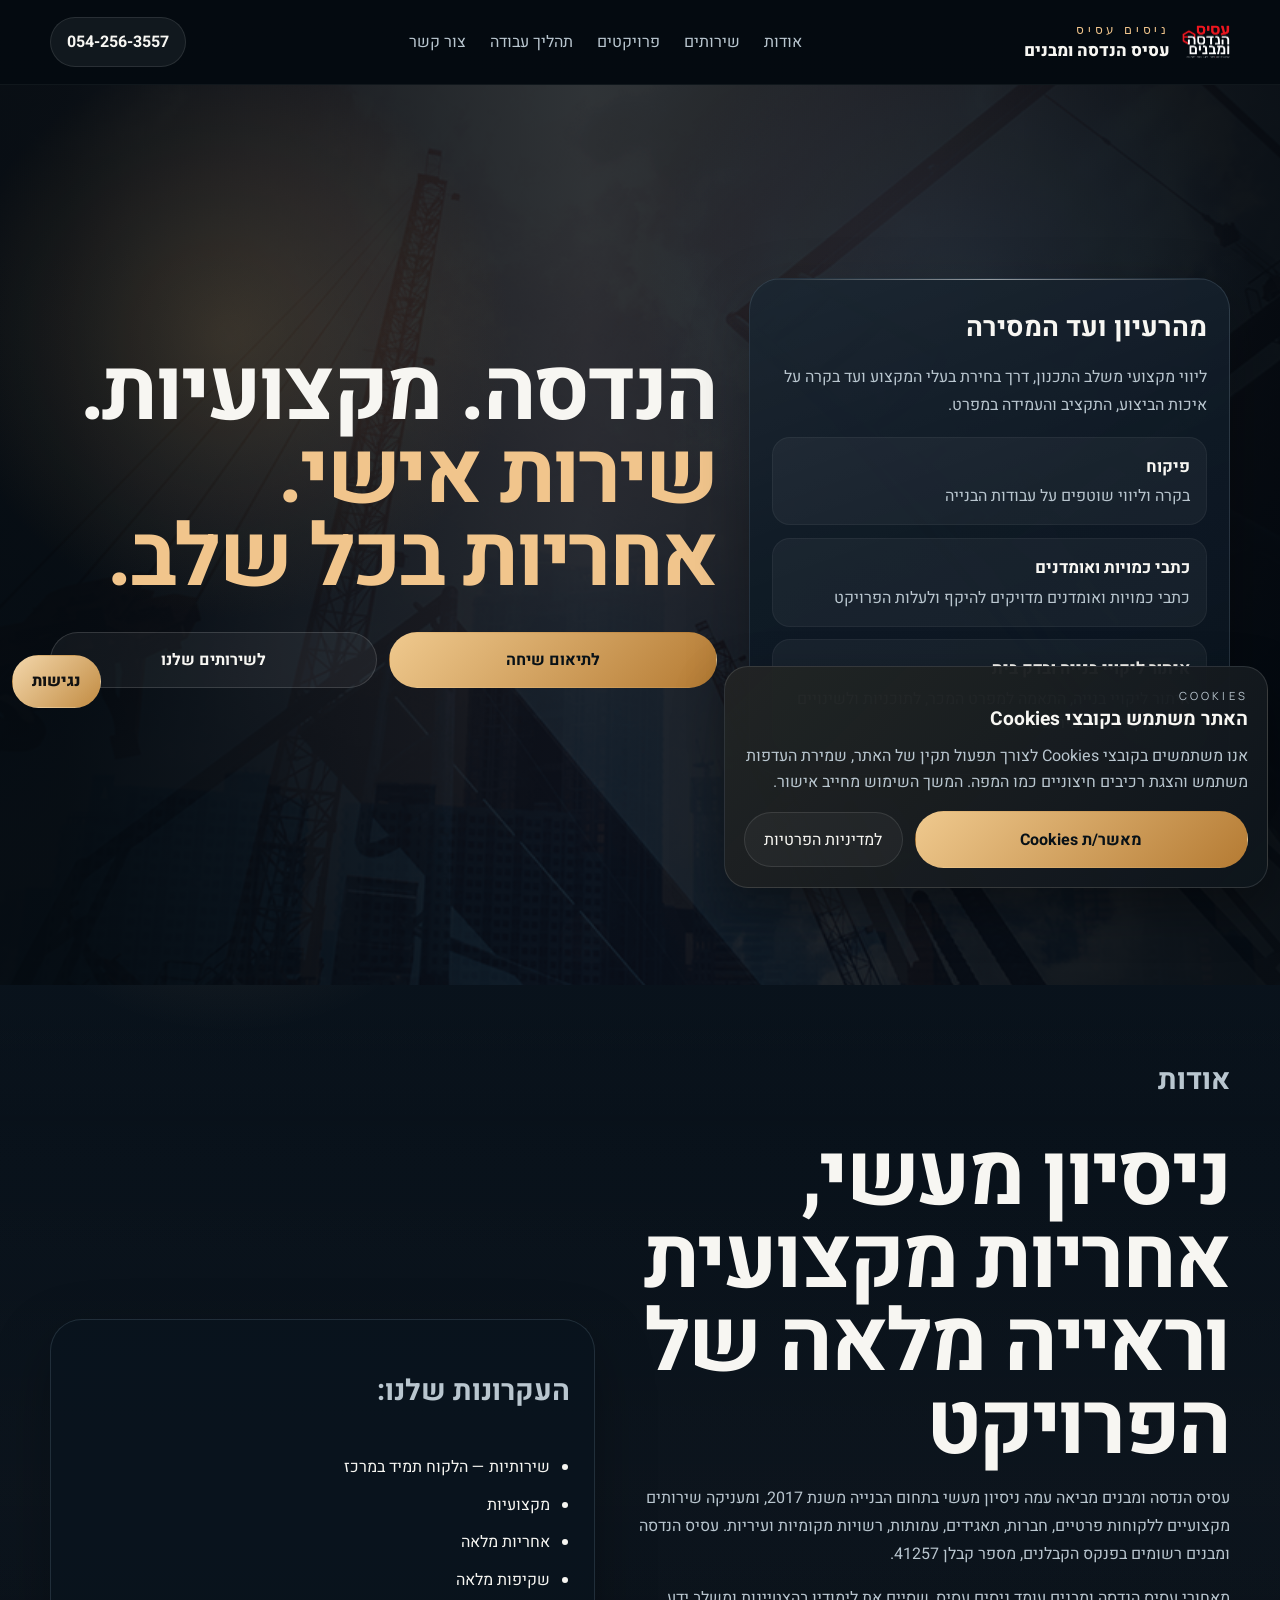
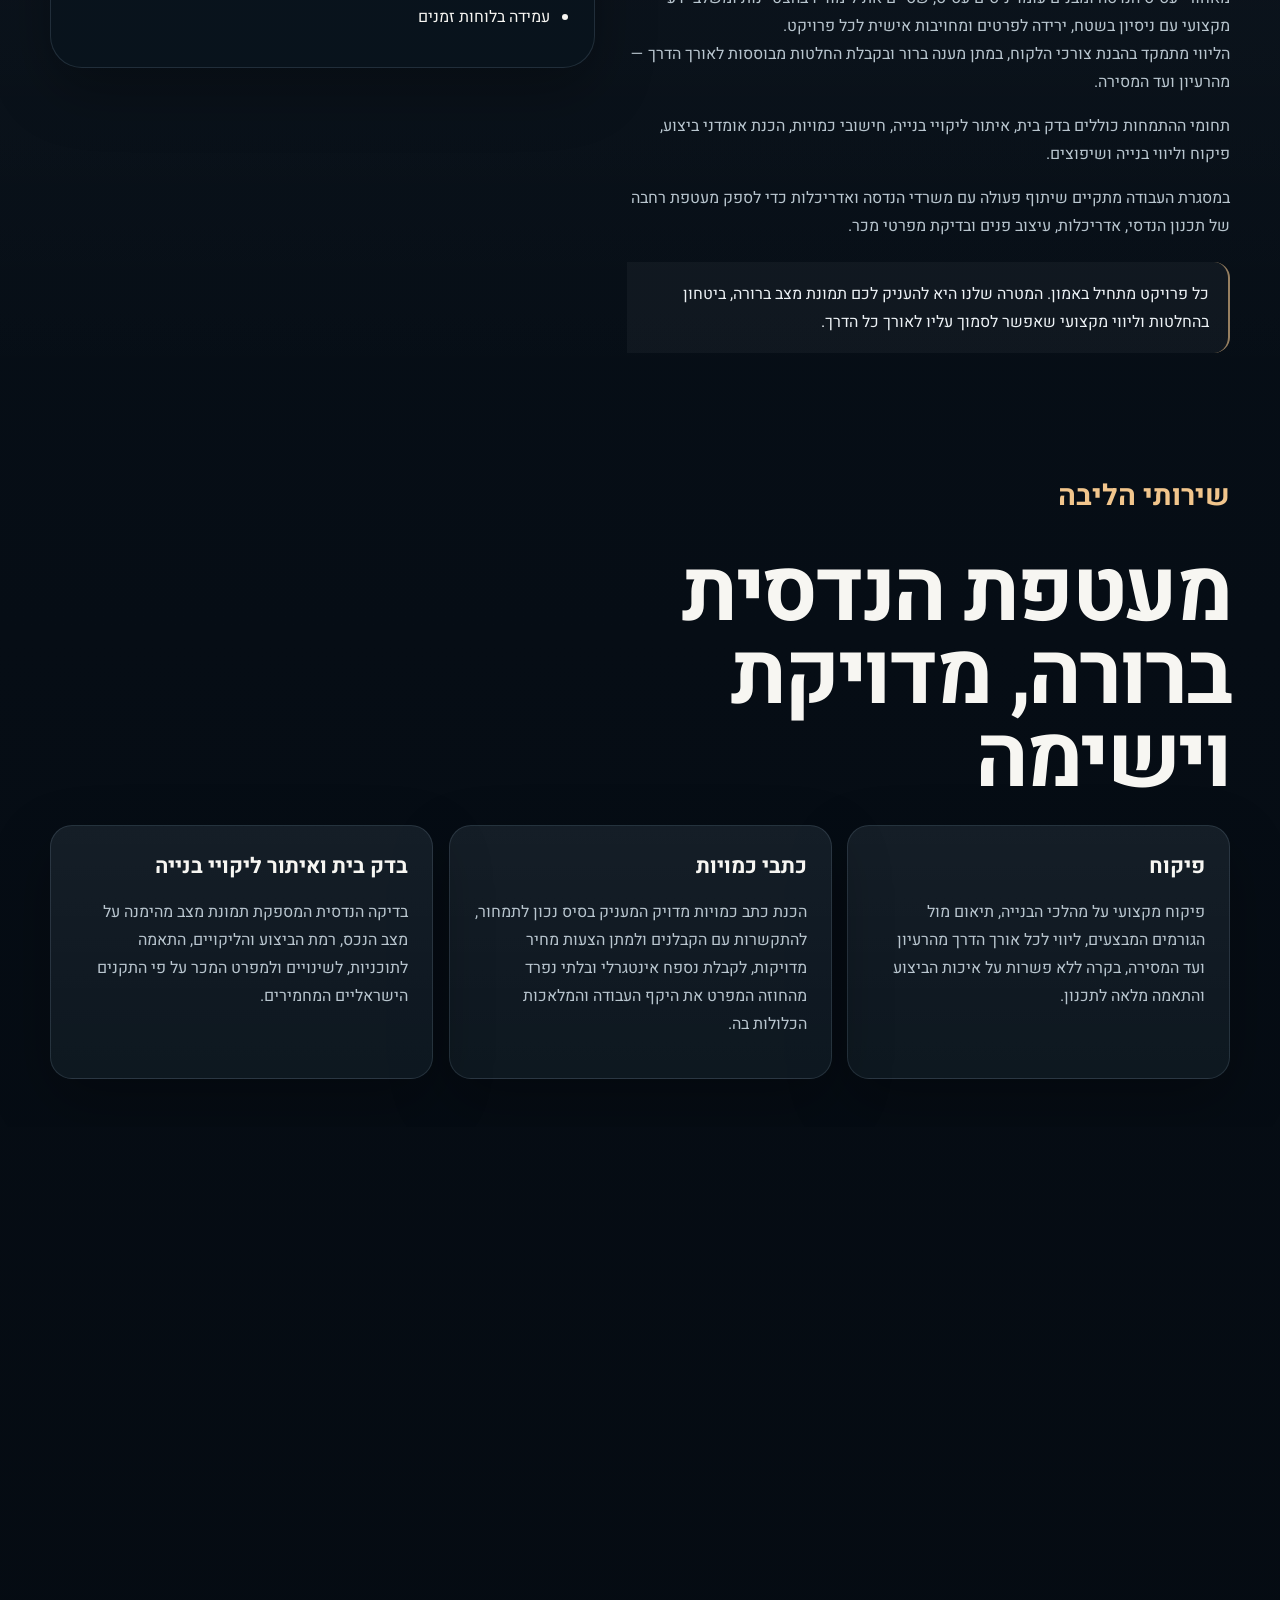
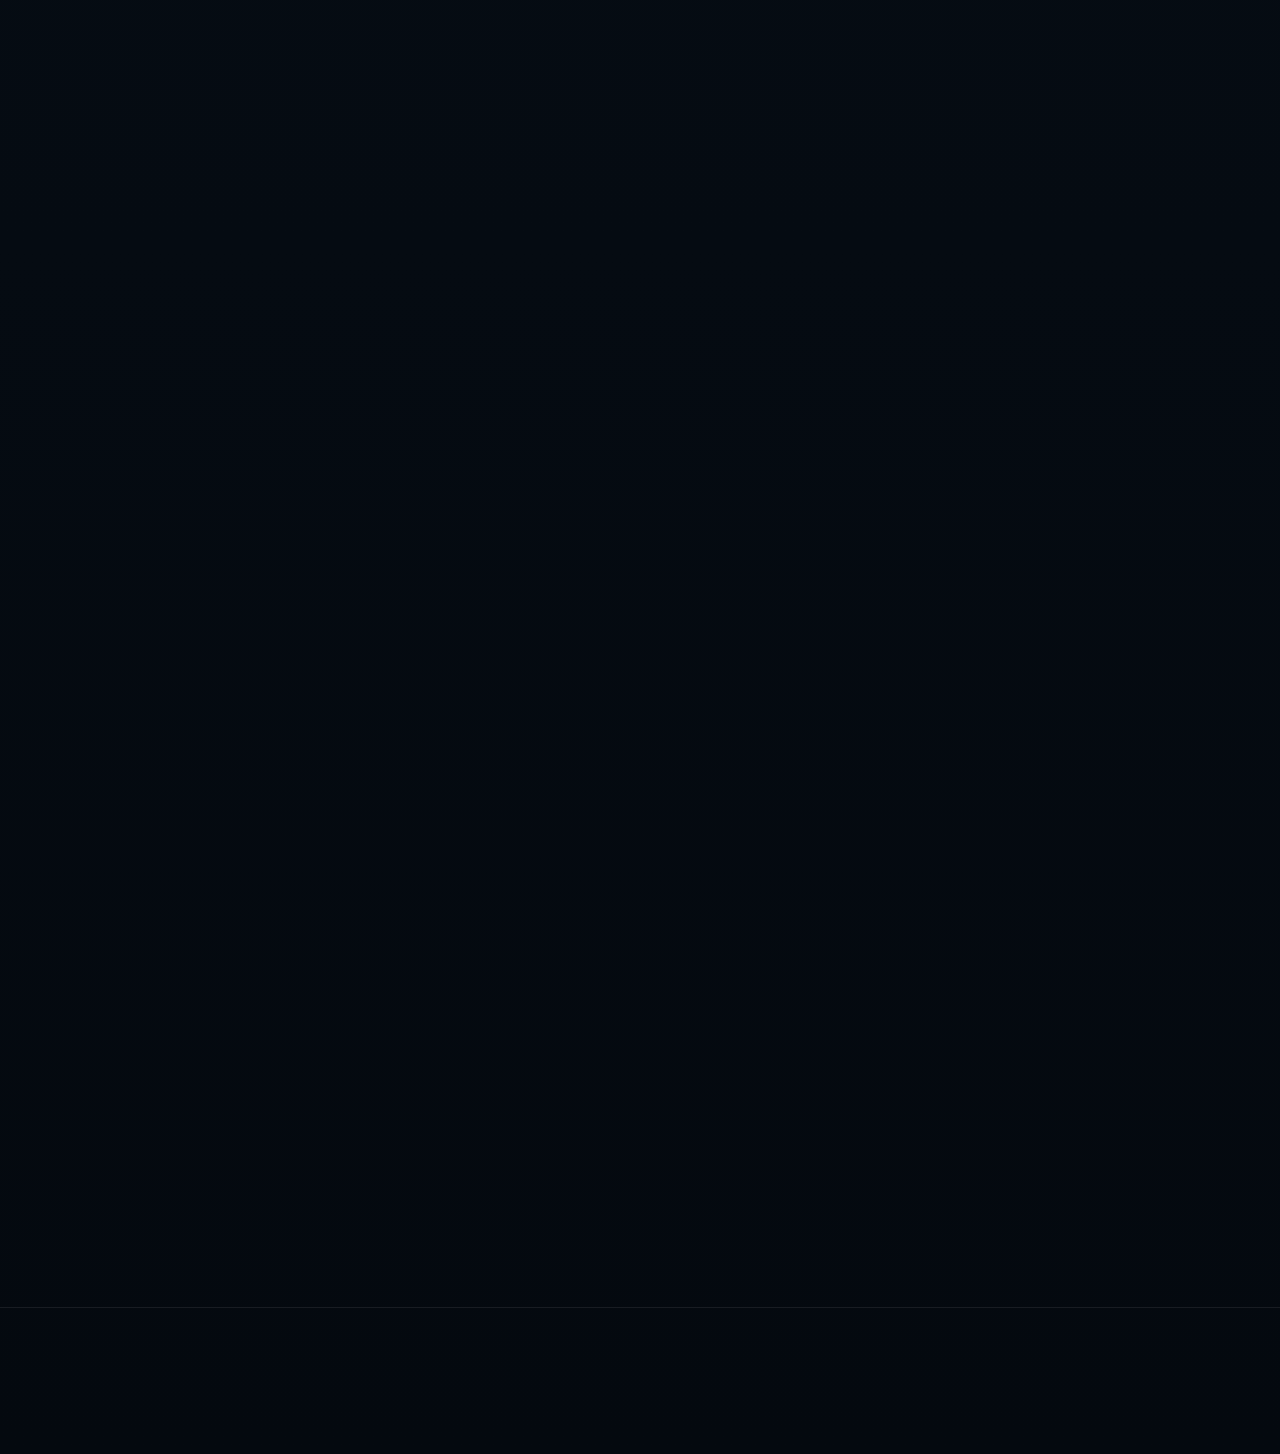
<file: index.html>
<!doctype html>
<html lang="he" dir="rtl">
  <head>
    <meta charset="UTF-8" />
    <meta name="viewport" content="width=device-width, initial-scale=1.0" />
    <title>עסיס הנדסה ומבנים | פיקוח, כתבי כמויות ובדק בית</title>
    <meta
      name="description"
      content="עסיס הנדסה ומבנים מעניקה שירותי פיקוח בנייה, כתבי כמויות, אומדני ביצוע ובדק בית ללקוחות פרטיים, חברות ורשויות."
    />
    <link rel="preconnect" href="https://fonts.googleapis.com" />
    <link rel="preconnect" href="https://fonts.gstatic.com" crossorigin />
    <link
      href="https://fonts.googleapis.com/css2?family=Heebo:wght@300;400;500;700;800&family=Manrope:wght@500;700;800&display=swap"
      rel="stylesheet"
    />
    <link href="https://api.mapbox.com/mapbox-gl-js/v3.12.0/mapbox-gl.css" rel="stylesheet" />
    <link rel="stylesheet" href="styles.css" />
    <script>
      if ("scrollRestoration" in history) {
        history.scrollRestoration = "manual";
      }
      if (window.location.hash) {
        history.replaceState(null, "", window.location.pathname + window.location.search);
      }
      window.scrollTo({ top: 0, left: 0, behavior: "instant" });
    </script>
  </head>
  <body>
    <a class="skip-link" href="#main-content">דלגו לתוכן המרכזי</a>

    <div class="intro-screen" id="intro-screen" aria-hidden="true">
      <div class="intro-screen__content">
        <img class="intro-screen__logo" src="assets/logo.png" alt="לוגו עסיס הנדסה ומבנים" />
        <p class="intro-screen__eyebrow">ניסים עסיס</p>
        <h1 class="intro-screen__title">עסיס הנדסה ומבנים</h1>
        <p class="intro-screen__subtitle">
          פיקוח, דיוק ושקט הנדסי לפרויקטים פרטיים ועסקיים
        </p>
      </div>
    </div>

    <button
      class="accessibility-toggle"
      id="accessibility-toggle"
      type="button"
      aria-haspopup="dialog"
      aria-controls="accessibility-panel"
      aria-expanded="false"
    >
      נגישות
    </button>

    <aside
      class="cookie-banner"
      id="cookie-banner"
      role="dialog"
      aria-modal="false"
      aria-labelledby="cookie-banner-title"
      hidden
    >
      <div class="cookie-banner__content">
        <p class="cookie-banner__eyebrow">Cookies</p>
        <h2 id="cookie-banner-title">האתר משתמש בקובצי Cookies</h2>
        <p>
          אנו משתמשים בקובצי Cookies לצורך תפעול תקין של האתר, שמירת העדפות
          משתמש והצגת רכיבים חיצוניים כמו המפה. המשך השימוש מחייב אישור.
        </p>
        <div class="cookie-banner__actions">
          <button class="button button--primary cookie-banner__button" id="cookie-accept" type="button">
            מאשר/ת Cookies
          </button>
          <a class="cookie-banner__link" href="privacy.html">למדיניות הפרטיות</a>
        </div>
      </div>
    </aside>

    <aside
      class="accessibility-panel"
      id="accessibility-panel"
      role="dialog"
      aria-modal="false"
      aria-labelledby="accessibility-title"
      hidden
    >
      <div class="accessibility-panel__header">
        <h2 id="accessibility-title">התאמות נגישות</h2>
        <button class="accessibility-panel__close" id="close-panel" type="button" aria-label="סגירת חלון נגישות">
          ×
        </button>
      </div>
      <p class="accessibility-panel__text">
        ניתן להתאים את התצוגה והקריאה באתר לפי הצורך.
      </p>
      <div class="accessibility-actions">
        <button type="button" data-action="increase-text">הגדלת טקסט</button>
        <button type="button" data-action="decrease-text">הקטנת טקסט</button>
        <button type="button" data-action="toggle-contrast">ניגודיות גבוהה</button>
        <button type="button" data-action="toggle-readable-font">פונט קריא</button>
        <button type="button" data-action="toggle-underline-links">הדגשת קישורים</button>
        <button type="button" data-action="toggle-stop-motion">עצירת אנימציות</button>
        <button type="button" data-action="reset-accessibility">איפוס</button>
      </div>
      <a class="accessibility-panel__link" href="accessibility.html">להצהרת הנגישות המלאה</a>
    </aside>

    <div class="site-shell" id="site-shell">
      <header class="site-header">
        <div class="container site-header__inner">
          <a class="brand" href="#hero" aria-label="מעבר לראש הדף">
            <img class="brand__logo" src="assets/logo.png" alt="לוגו עסיס הנדסה ומבנים" />
            <span>
              <span class="brand__eyebrow">ניסים עסיס</span>
              <span class="brand__title">עסיס הנדסה ומבנים</span>
            </span>
          </a>
          <nav class="main-nav" id="main-nav" aria-label="ניווט ראשי">
            <a href="#about">אודות</a>
            <a href="#services">שירותים</a>
            <a href="#projects">פרויקטים</a>
            <a href="#process">תהליך עבודה</a>
            <a href="#contact">צור קשר</a>
          </nav>
          <button
            class="nav-toggle"
            id="nav-toggle"
            type="button"
            aria-expanded="false"
            aria-controls="main-nav"
            aria-label="פתיחת תפריט"
          >
            <span class="nav-toggle__lines" aria-hidden="true"></span>
          </button>
          <a class="call-chip" href="tel:0542563557">054-256-3557</a>
        </div>
      </header>

      <main id="main-content">
        <section class="hero" id="hero">
          <div class="hero__backdrop"></div>
          <div class="hero__ambient" aria-hidden="true"></div>
          <div class="container hero__grid">
            <div class="hero__content" data-reveal="delay-1">
              <h1>
                הנדסה. מקצועיות.
                <span>שירות אישי. אחריות בכל שלב.</span>
              </h1>
              <div class="hero__actions">
                <a class="button button--primary" href="#contact">לתיאום שיחה</a>
                <a class="button button--ghost" href="#services">לשירותים שלנו</a>
              </div>
            </div>

            <div class="hero__card cinematic-card" data-reveal="delay-2">
              <div class="cinematic-card__line"></div>
              <h2>מהרעיון ועד המסירה</h2>
              <p>
                ליווי מקצועי משלב התכנון, דרך בחירת בעלי המקצוע ועד בקרה על
                איכות הביצוע, התקציב והעמידה במפרט.
              </p>
              <div class="stats-grid" aria-label="תחומי שירות">
                <article>
                  <strong>פיקוח</strong>
                  <span>בקרה וליווי שוטפים על עבודות הבנייה</span>
                </article>
                <article>
                  <strong>כתבי כמויות ואומדנים</strong>
                  <span>כתבי כמויות ואומדנים מדויקים להיקף ולעלות הפרויקט</span>
                </article>
                <article>
                  <strong>איתור ליקויי בנייה ובדק בית</strong>
                  <span>איתור ליקויי בנייה, התאמה למפרט המכר, לתוכניות ולשינויים לפי התקנים המחמירים ביותר</span>
                </article>
              </div>
            </div>

          </div>
        </section>

        <section class="about section section--muted" id="about">
          <div class="container about__grid">
            <div class="about__content" data-reveal>
              <p class="section-tag">אודות</p>
              <h2>ניסיון מעשי, אחריות מקצועית וראייה מלאה של הפרויקט</h2>
              <p>
                עסיס הנדסה ומבנים מביאה עמה ניסיון מעשי בתחום הבנייה משנת 2017,
                ומעניקה שירותים מקצועיים ללקוחות פרטיים, חברות, תאגידים, עמותות, רשויות מקומיות ועיריות.
                עסיס הנדסה ומבנים רשומים בפנקס הקבלנים, מספר קבלן 41257.
              </p>
              <p>
                מאחורי עסיס הנדסה ומבנים עומד ניסים עסיס, שסיים את לימודיו בהצטיינות
                ומשלב ידע מקצועי עם ניסיון בשטח, ירידה לפרטים ומחויבות אישית לכל פרויקט.
                <br />
                הליווי מתמקד בהבנת צורכי הלקוח, במתן מענה ברור ובקבלת החלטות מבוססות
                לאורך הדרך — מהרעיון ועד המסירה.
              </p>
              <p>
                תחומי ההתמחות כוללים בדק בית, איתור ליקויי בנייה, חישובי
                כמויות, הכנת אומדני ביצוע, פיקוח וליווי בנייה ושיפוצים.
              </p>
              <p>
                במסגרת העבודה מתקיים שיתוף פעולה עם משרדי הנדסה ואדריכלות כדי
                לספק מעטפת רחבה של תכנון הנדסי, אדריכלות, עיצוב פנים ובדיקת
                מפרטי מכר.
              </p>
              <div class="about__quote">
                <p>
                  כל פרויקט מתחיל באמון. המטרה שלנו היא להעניק לכם תמונת מצב ברורה,
                  ביטחון בהחלטות וליווי מקצועי שאפשר לסמוך עליו לאורך כל הדרך.
                </p>
              </div>
            </div>
            <div class="about__panel" data-reveal="delay-1">
              <p class="about__panel-label">העקרונות שלנו:</p>
              <ul>
                <li>שירותיות — הלקוח תמיד במרכז</li>
                <li>מקצועיות</li>
                <li>אחריות מלאה</li>
                <li>שקיפות מלאה</li>
                <li>עמידה בלוחות זמנים</li>
              </ul>
            </div>
          </div>
        </section>

        <section class="services section" id="services">
          <div class="container">
            <div class="section-heading" data-reveal>
              <p class="section-tag">שירותי הליבה</p>
              <h2>מעטפת הנדסית ברורה, מדויקת וישימה</h2>
            </div>
            <div class="cards-grid">
              <article class="service-card" data-reveal>
                <h3>פיקוח</h3>
                <p>
                  פיקוח מקצועי על מהלכי הבנייה, תיאום מול הגורמים המבצעים,
                  ליווי לכל אורך הדרך מהרעיון ועד המסירה, בקרה ללא פשרות על איכות הביצוע והתאמה מלאה לתכנון.
                </p>
              </article>
              <article class="service-card" data-reveal="delay-1">
                <h3>כתבי כמויות</h3>
                <p>
                  הכנת כתב כמויות מדויק המעניק בסיס נכון לתמחור, להתקשרות עם הקבלנים
                  ולמתן הצעות מחיר מדויקות, לקבלת נספח אינטגרלי ובלתי נפרד מהחוזה המפרט את היקף העבודה והמלאכות הכלולות בה.
                </p>
              </article>
              <article class="service-card" data-reveal="delay-2">
                <h3>בדק בית ואיתור ליקויי בנייה</h3>
                <p>
                  בדיקה הנדסית המספקת תמונת מצב מהימנה על מצב הנכס, רמת הביצוע והליקויים,
                  התאמה לתוכניות, לשינויים ולמפרט המכר על פי התקנים הישראליים המחמירים.
                </p>
              </article>
            </div>
          </div>
        </section>

        <section class="projects section" id="projects">
          <div class="container projects__grid">
            <div class="projects__content" data-reveal>
              <p class="section-tag">פרויקטים</p>
              <h2>בקרוב: מפת פרויקטים ואזורי שירות</h2>
              <p>
                כאן יוצגו בהמשך פרויקטים נבחרים, אזורי עבודה ומיקומים רלוונטיים
                לליווי הנדסי, פיקוח ובדק בית.
              </p>
              <p>
                בינתיים הוספנו מפת מיקום בסיסית כדי להכין את האזור לתוכן שתשלח
                בהמשך.
              </p>
            </div>
            <div class="projects__panel" data-reveal="delay-1">
              <div class="projects__panel-head">
                <p class="about__panel-label">Mapbox</p>
                <p class="projects__meta">עסיס הנדסה ומבנים</p>
              </div>
              <div class="projects-map-shell">
                <div class="projects-map" id="projects-map" aria-label="מפת פרויקטים"></div>
                <div class="projects-map__placeholder" id="projects-map-placeholder">
                  אשרו Cookies כדי לטעון את המפה
                </div>
              </div>
            </div>
          </div>
        </section>

        <section class="process section" id="process">
          <div class="container">
            <div class="section-heading" data-reveal>
              <p class="section-tag">איך זה עובד</p>
              <h2>תהליך מסודר שמייצר שליטה וביטחון</h2>
            </div>
            <div class="timeline">
              <article class="timeline__item" data-reveal>
                <span>01</span>
                <h3>אפיון והבנת הצורך</h3>
                <p>מגדירים מטרות, סוג הנכס, שלב הפרויקט והאתגרים המרכזיים.</p>
              </article>
              <article class="timeline__item" data-reveal="delay-1">
                <span>02</span>
                <h3>בדיקה מקצועית בשטח או בתכנון</h3>
                <p>איסוף נתונים, בחינת מפרטים, כמויות, מסמכים ורמת ביצוע בפועל.</p>
              </article>
              <article class="timeline__item" data-reveal="delay-2">
                <span>03</span>
                <h3>המלצות וליווי להמשך</h3>
                <p>הצגת ממצאים, תיעדוף פעולות ובניית דרך פעולה ברורה להמשך.</p>
              </article>
            </div>
          </div>
        </section>

        <section class="contact section section--accent" id="contact">
          <div class="container contact__grid">
            <div class="contact-card" data-reveal>
              <h2>יצירת קשר</h2>
              <a href="tel:0542563557">054-256-3557</a>
              <a href="tel:0504342441">050-434-2441</a>
              <a class="whatsapp-link" href="https://wa.me/972542563557" target="_blank" rel="noopener noreferrer">
                <span class="whatsapp-link__icon" aria-hidden="true">
                  <svg viewBox="0 0 24 24" focusable="false">
                    <path d="M19.05 4.94A9.8 9.8 0 0 0 12.06 2a9.93 9.93 0 0 0-8.6 14.9L2 22l5.25-1.37a9.92 9.92 0 0 0 4.76 1.22h.01A9.99 9.99 0 0 0 22 11.93a9.83 9.83 0 0 0-2.95-6.99Zm-7.03 15.23h-.01a8.26 8.26 0 0 1-4.21-1.15l-.3-.18-3.12.81.84-3.04-.2-.31a8.25 8.25 0 1 1 7 3.87Zm4.52-6.18c-.25-.13-1.47-.72-1.7-.8s-.39-.12-.55.12-.64.8-.79.96-.29.19-.54.06a6.74 6.74 0 0 1-1.98-1.22 7.38 7.38 0 0 1-1.37-1.7c-.14-.25-.02-.39.11-.52.11-.11.25-.29.37-.43.12-.15.16-.25.24-.41.08-.17.04-.31-.02-.43s-.55-1.34-.75-1.84c-.2-.48-.41-.42-.55-.43h-.47c-.17 0-.43.06-.65.31s-.86.84-.86 2.05.88 2.39 1 2.56 1.72 2.62 4.18 3.68c.59.25 1.05.4 1.41.51.59.19 1.12.16 1.54.1.47-.07 1.47-.6 1.68-1.17.21-.58.21-1.08.14-1.18-.06-.1-.22-.16-.47-.29Z" />
                  </svg>
                </span>
                <span>WhatsApp</span>
              </a>
              <a href="mailto:nisimasis22@gmail.com">nisimasis22@gmail.com</a>
            </div>
          </div>
        </section>
      </main>

      <footer class="site-footer">
        <div class="container site-footer__inner">
          <div>
            <p class="site-footer__brand">עסיס הנדסה ומבנים</p>
            <p>פיקוח, כתבי כמויות, אומדנים ובדק בית.</p>
            <p class="site-credit">
              נבנה על ידי
              <a href="https://www.instagram.com/idan.hadad/" target="_blank" rel="noopener noreferrer">עידן חדד</a>
            </p>
          </div>
          <nav class="footer-nav" aria-label="קישורי תחתית">
            <a href="accessibility.html">הצהרת נגישות</a>
            <a href="privacy.html">מדיניות פרטיות</a>
            <a href="tel:0542563557">טלפון</a>
            <a class="whatsapp-link" href="https://wa.me/972542563557" target="_blank" rel="noopener noreferrer">
              <span class="whatsapp-link__icon" aria-hidden="true">
                <svg viewBox="0 0 24 24" focusable="false">
                  <path d="M19.05 4.94A9.8 9.8 0 0 0 12.06 2a9.93 9.93 0 0 0-8.6 14.9L2 22l5.25-1.37a9.92 9.92 0 0 0 4.76 1.22h.01A9.99 9.99 0 0 0 22 11.93a9.83 9.83 0 0 0-2.95-6.99Zm-7.03 15.23h-.01a8.26 8.26 0 0 1-4.21-1.15l-.3-.18-3.12.81.84-3.04-.2-.31a8.25 8.25 0 1 1 7 3.87Zm4.52-6.18c-.25-.13-1.47-.72-1.7-.8s-.39-.12-.55.12-.64.8-.79.96-.29.19-.54.06a6.74 6.74 0 0 1-1.98-1.22 7.38 7.38 0 0 1-1.37-1.7c-.14-.25-.02-.39.11-.52.11-.11.25-.29.37-.43.12-.15.16-.25.24-.41.08-.17.04-.31-.02-.43s-.55-1.34-.75-1.84c-.2-.48-.41-.42-.55-.43h-.47c-.17 0-.43.06-.65.31s-.86.84-.86 2.05.88 2.39 1 2.56 1.72 2.62 4.18 3.68c.59.25 1.05.4 1.41.51.59.19 1.12.16 1.54.1.47-.07 1.47-.6 1.68-1.17.21-.58.21-1.08.14-1.18-.06-.1-.22-.16-.47-.29Z" />
                </svg>
              </span>
              <span>WhatsApp</span>
            </a>
            <a href="mailto:nisimasis22@gmail.com">אימייל</a>
          </nav>
        </div>
      </footer>
    </div>

    <script src="https://api.mapbox.com/mapbox-gl-js/v3.12.0/mapbox-gl.js" defer></script>
    <script src="script.js" defer></script>
  </body>
</html>
</file>
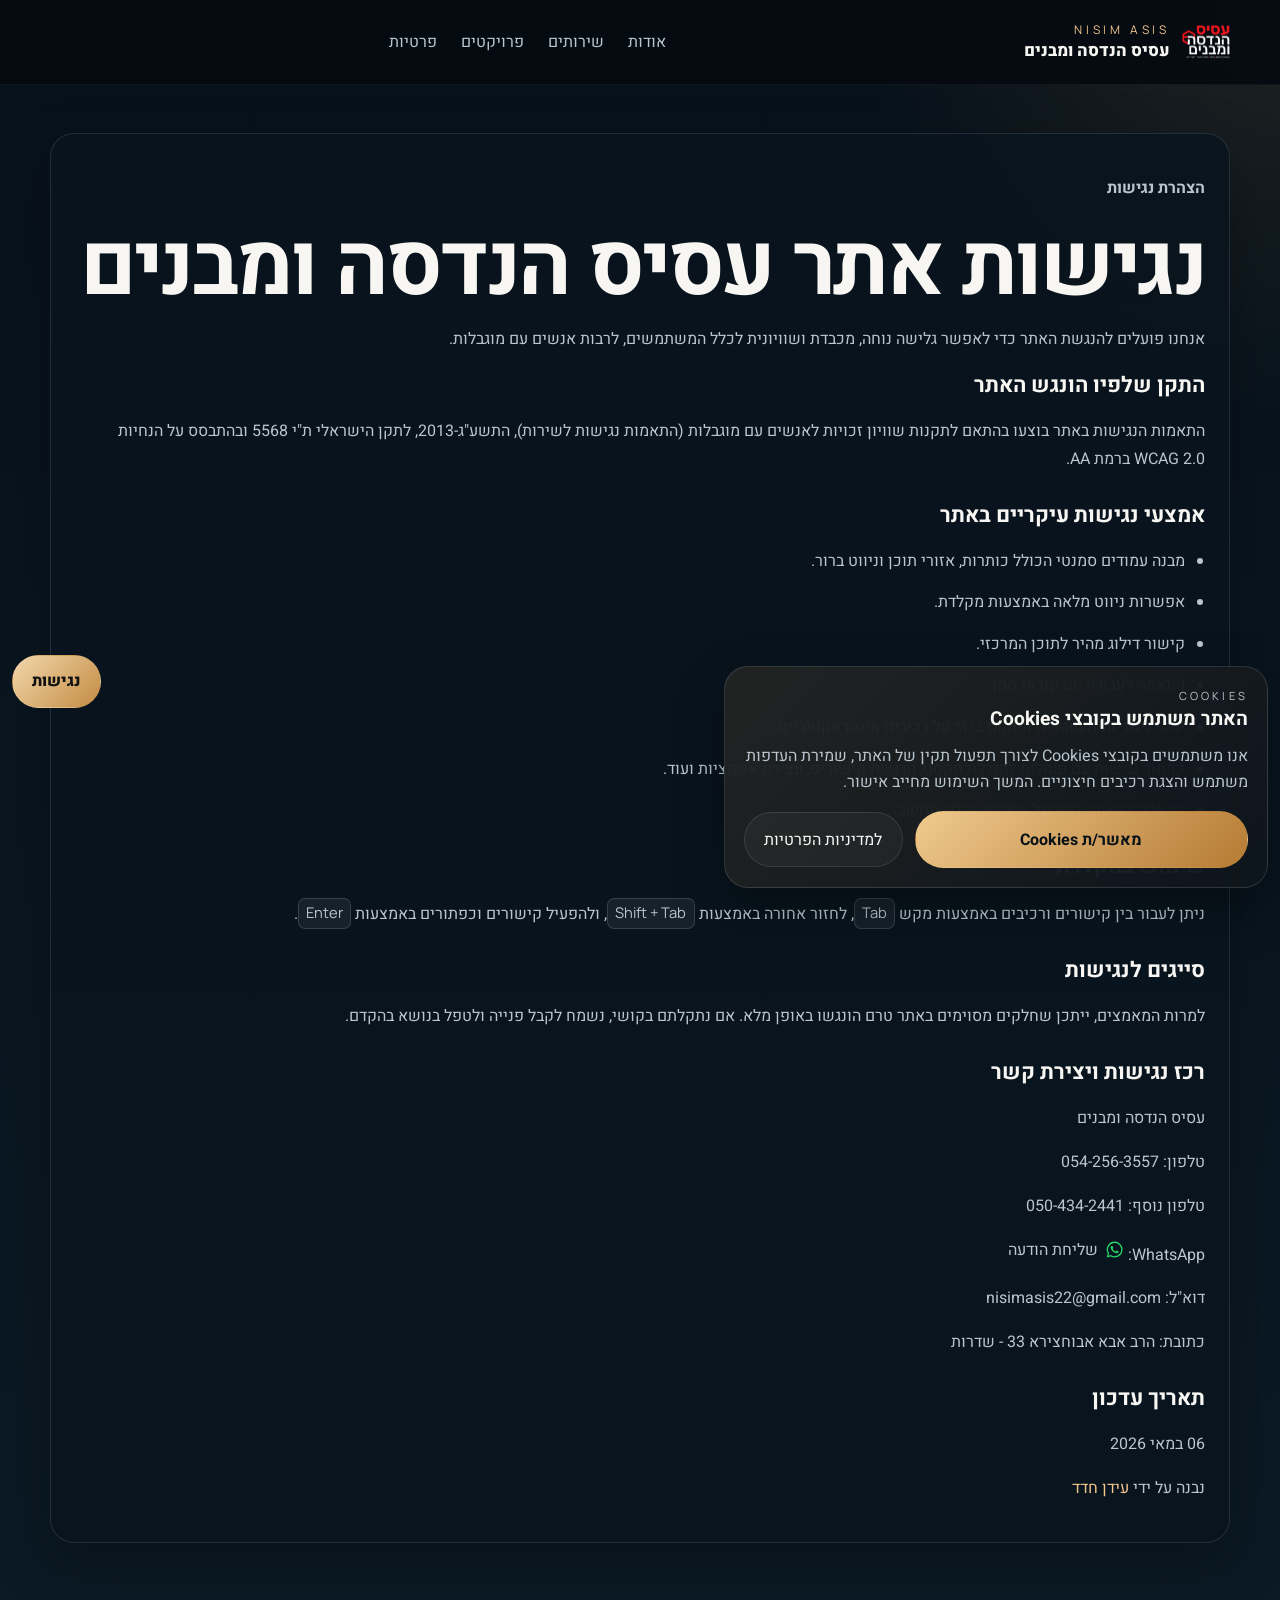
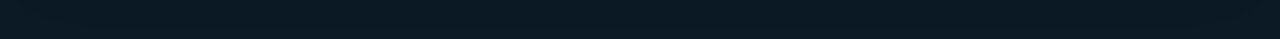
<file: accessibility.html>
<!doctype html>
<html lang="he" dir="rtl">
  <head>
    <meta charset="UTF-8" />
    <meta name="viewport" content="width=device-width, initial-scale=1.0" />
    <title>הצהרת נגישות | עסיס הנדסה ומבנים</title>
    <meta
      name="description"
      content="הצהרת הנגישות של אתר עסיס הנדסה ומבנים בהתאם לתקן הישראלי ת״י 5568 והנחיות WCAG."
    />
    <link rel="preconnect" href="https://fonts.googleapis.com" />
    <link rel="preconnect" href="https://fonts.gstatic.com" crossorigin />
    <link
      href="https://fonts.googleapis.com/css2?family=Heebo:wght@300;400;500;700;800&family=Manrope:wght@500;700;800&display=swap"
      rel="stylesheet"
    />
    <link rel="stylesheet" href="styles.css" />
    <script>
      if ("scrollRestoration" in history) {
        history.scrollRestoration = "manual";
      }
      window.scrollTo(0, 0);
    </script>
  </head>
  <body class="legal-page-body">
    <a class="skip-link" href="#main-content">דלגו לתוכן המרכזי</a>

    <button
      class="accessibility-toggle"
      id="accessibility-toggle"
      type="button"
      aria-haspopup="dialog"
      aria-controls="accessibility-panel"
      aria-expanded="false"
    >
      נגישות
    </button>

    <aside
      class="cookie-banner"
      id="cookie-banner"
      role="dialog"
      aria-modal="false"
      aria-labelledby="cookie-banner-title"
      hidden
    >
      <div class="cookie-banner__content">
        <p class="cookie-banner__eyebrow">Cookies</p>
        <h2 id="cookie-banner-title">האתר משתמש בקובצי Cookies</h2>
        <p>
          אנו משתמשים בקובצי Cookies לצורך תפעול תקין של האתר, שמירת העדפות
          משתמש והצגת רכיבים חיצוניים. המשך השימוש מחייב אישור.
        </p>
        <div class="cookie-banner__actions">
          <button class="button button--primary cookie-banner__button" id="cookie-accept" type="button">
            מאשר/ת Cookies
          </button>
          <a class="cookie-banner__link" href="privacy.html">למדיניות הפרטיות</a>
        </div>
      </div>
    </aside>

    <aside
      class="accessibility-panel"
      id="accessibility-panel"
      role="dialog"
      aria-modal="false"
      aria-labelledby="accessibility-title"
      hidden
    >
      <div class="accessibility-panel__header">
        <h2 id="accessibility-title">התאמות נגישות</h2>
        <button class="accessibility-panel__close" id="close-panel" type="button" aria-label="סגירת חלון נגישות">
          ×
        </button>
      </div>
      <p class="accessibility-panel__text">
        ניתן להתאים את התצוגה והקריאה באתר לפי הצורך.
      </p>
      <div class="accessibility-actions">
        <button type="button" data-action="increase-text">הגדלת טקסט</button>
        <button type="button" data-action="decrease-text">הקטנת טקסט</button>
        <button type="button" data-action="toggle-contrast">ניגודיות גבוהה</button>
        <button type="button" data-action="toggle-readable-font">פונט קריא</button>
        <button type="button" data-action="toggle-underline-links">הדגשת קישורים</button>
        <button type="button" data-action="toggle-stop-motion">עצירת אנימציות</button>
        <button type="button" data-action="reset-accessibility">איפוס</button>
      </div>
    </aside>

    <header class="site-header site-header--solid">
      <div class="container site-header__inner">
        <a class="brand" href="index.html">
          <img class="brand__logo" src="assets/logo.png" alt="לוגו עסיס הנדסה ומבנים" />
          <span>
            <span class="brand__eyebrow">Nisim Asis</span>
            <span class="brand__title">עסיס הנדסה ומבנים</span>
          </span>
        </a>
        <nav class="main-nav" aria-label="ניווט ראשי">
          <a href="index.html#about">אודות</a>
          <a href="index.html#services">שירותים</a>
          <a href="index.html#projects">פרויקטים</a>
          <a href="privacy.html">פרטיות</a>
        </nav>
      </div>
    </header>

    <main class="legal-page" id="main-content">
      <div class="container legal-page__inner">
        <p class="section-tag">הצהרת נגישות</p>
        <h1>נגישות אתר עסיס הנדסה ומבנים</h1>
        <p>
          אנחנו פועלים להנגשת האתר כדי לאפשר גלישה נוחה, מכבדת ושוויונית לכלל
          המשתמשים, לרבות אנשים עם מוגבלות.
        </p>

        <section>
          <h2>התקן שלפיו הונגש האתר</h2>
          <p>
            התאמות הנגישות באתר בוצעו בהתאם לתקנות שוויון זכויות לאנשים עם
            מוגבלות (התאמות נגישות לשירות), התשע"ג-2013, לתקן הישראלי ת"י 5568
            ובהתבסס על הנחיות WCAG 2.0 ברמת AA.
          </p>
        </section>

        <section>
          <h2>אמצעי נגישות עיקריים באתר</h2>
          <ul>
            <li>מבנה עמודים סמנטי הכולל כותרות, אזורי תוכן וניווט ברור.</li>
            <li>אפשרות ניווט מלאה באמצעות מקלדת.</li>
            <li>קישור דילוג מהיר לתוכן המרכזי.</li>
            <li>התאמה לעבודה עם קוראי מסך.</li>
            <li>יחסי ניגודיות משופרים ופוקוס ברור על רכיבים אינטראקטיביים.</li>
            <li>כפתור נגישות עם פעולות להגדלת טקסט, הדגשת קישורים, עצירת אנימציות ועוד.</li>
            <li>התאמה לתצוגה במובייל, טאבלט ומסך מחשב.</li>
          </ul>
        </section>

        <section>
          <h2>שימוש במקלדת</h2>
          <p>
            ניתן לעבור בין קישורים ורכיבים באמצעות מקש <kbd>Tab</kbd>, לחזור
            אחורה באמצעות <kbd>Shift + Tab</kbd>, ולהפעיל קישורים וכפתורים
            באמצעות <kbd>Enter</kbd>.
          </p>
        </section>

        <section>
          <h2>סייגים לנגישות</h2>
          <p>
            למרות המאמצים, ייתכן שחלקים מסוימים באתר טרם הונגשו באופן מלא. אם
            נתקלתם בקושי, נשמח לקבל פנייה ולטפל בנושא בהקדם.
          </p>
        </section>

        <section>
          <h2>רכז נגישות ויצירת קשר</h2>
          <p>עסיס הנדסה ומבנים</p>
          <p>טלפון: <a href="tel:0542563557">054-256-3557</a></p>
          <p>טלפון נוסף: <a href="tel:0504342441">050-434-2441</a></p>
          <p>
            WhatsApp:
            <a class="whatsapp-link" href="https://wa.me/972542563557" target="_blank" rel="noopener noreferrer">
              <span class="whatsapp-link__icon" aria-hidden="true">
                <svg viewBox="0 0 24 24" focusable="false">
                  <path d="M19.05 4.94A9.8 9.8 0 0 0 12.06 2a9.93 9.93 0 0 0-8.6 14.9L2 22l5.25-1.37a9.92 9.92 0 0 0 4.76 1.22h.01A9.99 9.99 0 0 0 22 11.93a9.83 9.83 0 0 0-2.95-6.99Zm-7.03 15.23h-.01a8.26 8.26 0 0 1-4.21-1.15l-.3-.18-3.12.81.84-3.04-.2-.31a8.25 8.25 0 1 1 7 3.87Zm4.52-6.18c-.25-.13-1.47-.72-1.7-.8s-.39-.12-.55.12-.64.8-.79.96-.29.19-.54.06a6.74 6.74 0 0 1-1.98-1.22 7.38 7.38 0 0 1-1.37-1.7c-.14-.25-.02-.39.11-.52.11-.11.25-.29.37-.43.12-.15.16-.25.24-.41.08-.17.04-.31-.02-.43s-.55-1.34-.75-1.84c-.2-.48-.41-.42-.55-.43h-.47c-.17 0-.43.06-.65.31s-.86.84-.86 2.05.88 2.39 1 2.56 1.72 2.62 4.18 3.68c.59.25 1.05.4 1.41.51.59.19 1.12.16 1.54.1.47-.07 1.47-.6 1.68-1.17.21-.58.21-1.08.14-1.18-.06-.1-.22-.16-.47-.29Z" />
                </svg>
              </span>
              <span>שליחת הודעה</span>
            </a>
          </p>
          <p>
            דוא"ל:
            <a href="mailto:nisimasis22@gmail.com">nisimasis22@gmail.com</a>
          </p>
          <p>כתובת: הרב אבא אבוחצירא 33 - שדרות</p>
        </section>

        <section>
          <h2>תאריך עדכון</h2>
          <p>06 במאי 2026</p>
        </section>
        <p class="site-credit">
          נבנה על ידי
          <a href="https://www.instagram.com/idan.hadad/" target="_blank" rel="noopener noreferrer">עידן חדד</a>
        </p>
      </div>
    </main>
    <script src="script.js" defer></script>
  </body>
</html>
</file>
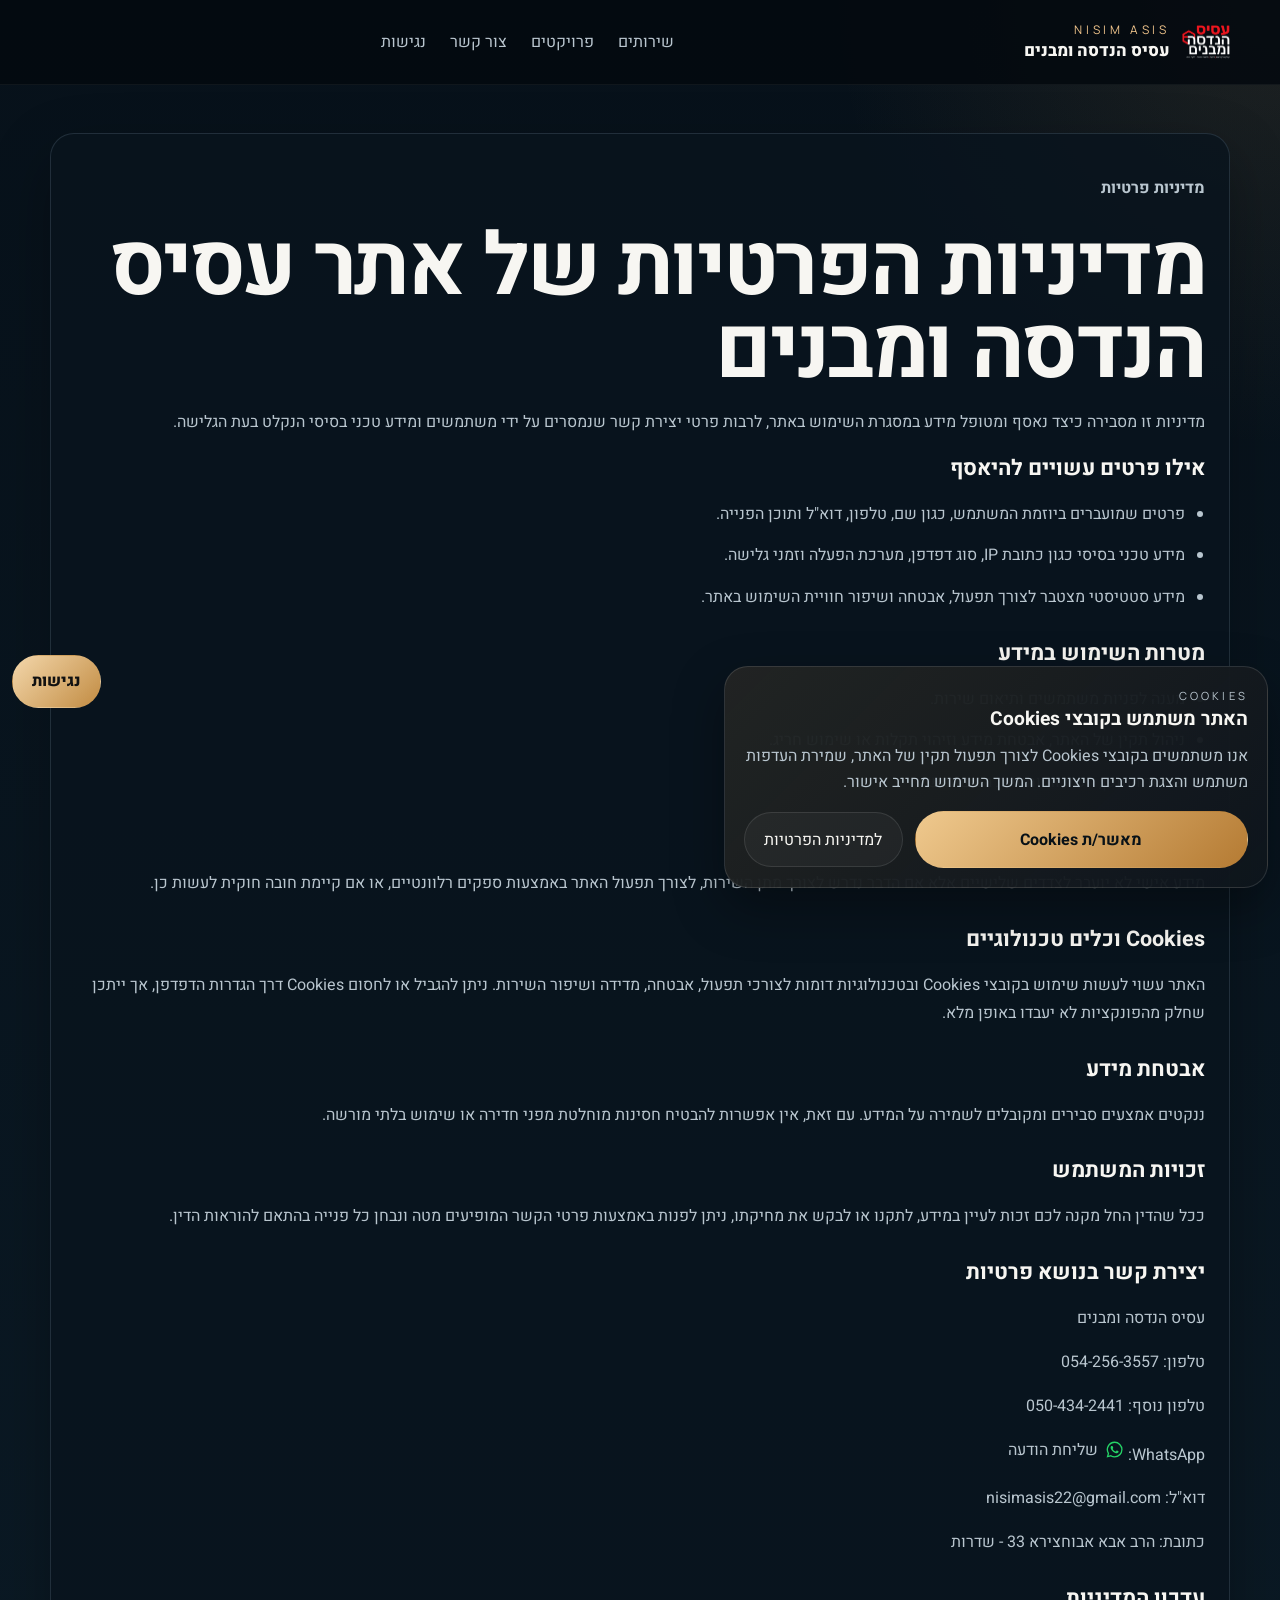
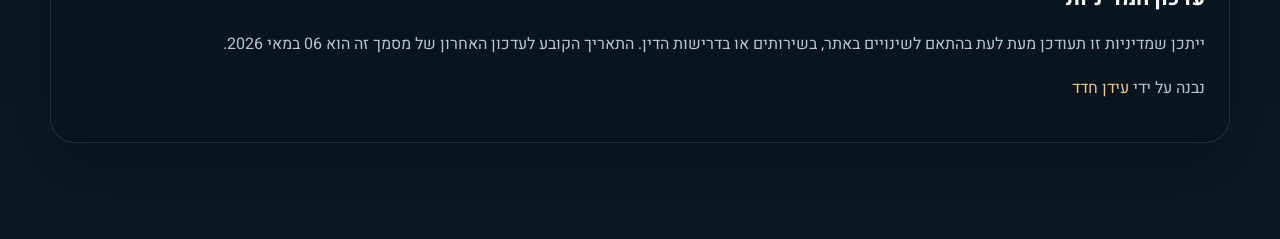
<file: privacy.html>
<!doctype html>
<html lang="he" dir="rtl">
  <head>
    <meta charset="UTF-8" />
    <meta name="viewport" content="width=device-width, initial-scale=1.0" />
    <title>מדיניות פרטיות | עסיס הנדסה ומבנים</title>
    <meta
      name="description"
      content="מדיניות הפרטיות של אתר עסיס הנדסה ומבנים בנוגע לפניות, מידע טכני, אבטחה וזכויות משתמשים."
    />
    <link rel="preconnect" href="https://fonts.googleapis.com" />
    <link rel="preconnect" href="https://fonts.gstatic.com" crossorigin />
    <link
      href="https://fonts.googleapis.com/css2?family=Heebo:wght@300;400;500;700;800&family=Manrope:wght@500;700;800&display=swap"
      rel="stylesheet"
    />
    <link rel="stylesheet" href="styles.css" />
    <script>
      if ("scrollRestoration" in history) {
        history.scrollRestoration = "manual";
      }
      window.scrollTo(0, 0);
    </script>
  </head>
  <body class="legal-page-body">
    <a class="skip-link" href="#main-content">דלגו לתוכן המרכזי</a>

    <button
      class="accessibility-toggle"
      id="accessibility-toggle"
      type="button"
      aria-haspopup="dialog"
      aria-controls="accessibility-panel"
      aria-expanded="false"
    >
      נגישות
    </button>

    <aside
      class="cookie-banner"
      id="cookie-banner"
      role="dialog"
      aria-modal="false"
      aria-labelledby="cookie-banner-title"
      hidden
    >
      <div class="cookie-banner__content">
        <p class="cookie-banner__eyebrow">Cookies</p>
        <h2 id="cookie-banner-title">האתר משתמש בקובצי Cookies</h2>
        <p>
          אנו משתמשים בקובצי Cookies לצורך תפעול תקין של האתר, שמירת העדפות
          משתמש והצגת רכיבים חיצוניים. המשך השימוש מחייב אישור.
        </p>
        <div class="cookie-banner__actions">
          <button class="button button--primary cookie-banner__button" id="cookie-accept" type="button">
            מאשר/ת Cookies
          </button>
          <a class="cookie-banner__link" href="privacy.html">למדיניות הפרטיות</a>
        </div>
      </div>
    </aside>

    <aside
      class="accessibility-panel"
      id="accessibility-panel"
      role="dialog"
      aria-modal="false"
      aria-labelledby="accessibility-title"
      hidden
    >
      <div class="accessibility-panel__header">
        <h2 id="accessibility-title">התאמות נגישות</h2>
        <button class="accessibility-panel__close" id="close-panel" type="button" aria-label="סגירת חלון נגישות">
          ×
        </button>
      </div>
      <p class="accessibility-panel__text">
        ניתן להתאים את התצוגה והקריאה באתר לפי הצורך.
      </p>
      <div class="accessibility-actions">
        <button type="button" data-action="increase-text">הגדלת טקסט</button>
        <button type="button" data-action="decrease-text">הקטנת טקסט</button>
        <button type="button" data-action="toggle-contrast">ניגודיות גבוהה</button>
        <button type="button" data-action="toggle-readable-font">פונט קריא</button>
        <button type="button" data-action="toggle-underline-links">הדגשת קישורים</button>
        <button type="button" data-action="toggle-stop-motion">עצירת אנימציות</button>
        <button type="button" data-action="reset-accessibility">איפוס</button>
      </div>
    </aside>

    <header class="site-header site-header--solid">
      <div class="container site-header__inner">
        <a class="brand" href="index.html">
          <img class="brand__logo" src="assets/logo.png" alt="לוגו עסיס הנדסה ומבנים" />
          <span>
            <span class="brand__eyebrow">Nisim Asis</span>
            <span class="brand__title">עסיס הנדסה ומבנים</span>
          </span>
        </a>
        <nav class="main-nav" aria-label="ניווט ראשי">
          <a href="index.html#services">שירותים</a>
          <a href="index.html#projects">פרויקטים</a>
          <a href="index.html#contact">צור קשר</a>
          <a href="accessibility.html">נגישות</a>
        </nav>
      </div>
    </header>

    <main class="legal-page" id="main-content">
      <div class="container legal-page__inner">
        <p class="section-tag">מדיניות פרטיות</p>
        <h1>מדיניות הפרטיות של אתר עסיס הנדסה ומבנים</h1>
        <p>
          מדיניות זו מסבירה כיצד נאסף ומטופל מידע במסגרת השימוש באתר, לרבות
          פרטי יצירת קשר שנמסרים על ידי משתמשים ומידע טכני בסיסי הנקלט בעת
          הגלישה.
        </p>

        <section>
          <h2>אילו פרטים עשויים להיאסף</h2>
          <ul>
            <li>פרטים שמועברים ביוזמת המשתמש, כגון שם, טלפון, דוא"ל ותוכן הפנייה.</li>
            <li>מידע טכני בסיסי כגון כתובת IP, סוג דפדפן, מערכת הפעלה וזמני גלישה.</li>
            <li>מידע סטטיסטי מצטבר לצורך תפעול, אבטחה ושיפור חוויית השימוש באתר.</li>
          </ul>
        </section>

        <section>
          <h2>מטרות השימוש במידע</h2>
          <ul>
            <li>מענה לפניות משתמשים ותיאום שירות.</li>
            <li>ניהול תקין של האתר, אבטחת מידע וזיהוי תקלות או שימוש חריג.</li>
            <li>שיפור התוכן, השירות וחוויית המשתמש.</li>
          </ul>
        </section>

        <section>
          <h2>מסירת מידע לצדדים שלישיים</h2>
          <p>
            מידע אישי לא יועבר לצדדים שלישיים אלא אם הדבר נדרש לצורך מתן
            השירות, לצורך תפעול האתר באמצעות ספקים רלוונטיים, או אם קיימת חובה
            חוקית לעשות כן.
          </p>
        </section>

        <section>
          <h2>Cookies וכלים טכנולוגיים</h2>
          <p>
            האתר עשוי לעשות שימוש בקובצי Cookies ובטכנולוגיות דומות לצורכי
            תפעול, אבטחה, מדידה ושיפור השירות. ניתן להגביל או לחסום Cookies דרך
            הגדרות הדפדפן, אך ייתכן שחלק מהפונקציות לא יעבדו באופן מלא.
          </p>
        </section>

        <section>
          <h2>אבטחת מידע</h2>
          <p>
            ננקטים אמצעים סבירים ומקובלים לשמירה על המידע. עם זאת, אין אפשרות
            להבטיח חסינות מוחלטת מפני חדירה או שימוש בלתי מורשה.
          </p>
        </section>

        <section>
          <h2>זכויות המשתמש</h2>
          <p>
            ככל שהדין החל מקנה לכם זכות לעיין במידע, לתקנו או לבקש את מחיקתו,
            ניתן לפנות באמצעות פרטי הקשר המופיעים מטה ונבחן כל פנייה בהתאם
            להוראות הדין.
          </p>
        </section>

        <section>
          <h2>יצירת קשר בנושא פרטיות</h2>
          <p>עסיס הנדסה ומבנים</p>
          <p>טלפון: <a href="tel:0542563557">054-256-3557</a></p>
          <p>טלפון נוסף: <a href="tel:0504342441">050-434-2441</a></p>
          <p>
            WhatsApp:
            <a class="whatsapp-link" href="https://wa.me/972542563557" target="_blank" rel="noopener noreferrer">
              <span class="whatsapp-link__icon" aria-hidden="true">
                <svg viewBox="0 0 24 24" focusable="false">
                  <path d="M19.05 4.94A9.8 9.8 0 0 0 12.06 2a9.93 9.93 0 0 0-8.6 14.9L2 22l5.25-1.37a9.92 9.92 0 0 0 4.76 1.22h.01A9.99 9.99 0 0 0 22 11.93a9.83 9.83 0 0 0-2.95-6.99Zm-7.03 15.23h-.01a8.26 8.26 0 0 1-4.21-1.15l-.3-.18-3.12.81.84-3.04-.2-.31a8.25 8.25 0 1 1 7 3.87Zm4.52-6.18c-.25-.13-1.47-.72-1.7-.8s-.39-.12-.55.12-.64.8-.79.96-.29.19-.54.06a6.74 6.74 0 0 1-1.98-1.22 7.38 7.38 0 0 1-1.37-1.7c-.14-.25-.02-.39.11-.52.11-.11.25-.29.37-.43.12-.15.16-.25.24-.41.08-.17.04-.31-.02-.43s-.55-1.34-.75-1.84c-.2-.48-.41-.42-.55-.43h-.47c-.17 0-.43.06-.65.31s-.86.84-.86 2.05.88 2.39 1 2.56 1.72 2.62 4.18 3.68c.59.25 1.05.4 1.41.51.59.19 1.12.16 1.54.1.47-.07 1.47-.6 1.68-1.17.21-.58.21-1.08.14-1.18-.06-.1-.22-.16-.47-.29Z" />
                </svg>
              </span>
              <span>שליחת הודעה</span>
            </a>
          </p>
          <p>
            דוא"ל:
            <a href="mailto:nisimasis22@gmail.com">nisimasis22@gmail.com</a>
          </p>
          <p>כתובת: הרב אבא אבוחצירא 33 - שדרות</p>
        </section>

        <section>
          <h2>עדכון המדיניות</h2>
          <p>
            ייתכן שמדיניות זו תעודכן מעת לעת בהתאם לשינויים באתר, בשירותים או
            בדרישות הדין. התאריך הקובע לעדכון האחרון של מסמך זה הוא 06 במאי 2026.
          </p>
        </section>
        <p class="site-credit">
          נבנה על ידי
          <a href="https://www.instagram.com/idan.hadad/" target="_blank" rel="noopener noreferrer">עידן חדד</a>
        </p>
      </div>
    </main>
    <script src="script.js" defer></script>
  </body>
</html>
</file>
<file: styles.css>
:root {
  --bg: #071019;
  --bg-deep: #03070c;
  --surface: rgba(9, 20, 30, 0.82);
  --surface-strong: rgba(10, 22, 33, 0.94);
  --surface-soft: rgba(255, 255, 255, 0.05);
  --line: rgba(181, 211, 232, 0.14);
  --line-strong: rgba(255, 255, 255, 0.12);
  --text: #f7f6f2;
  --muted: #b9c6cf;
  --accent: #d2a566;
  --accent-strong: #f1c58c;
  --accent-soft: rgba(210, 165, 102, 0.16);
  --shadow: 0 22px 60px rgba(0, 0, 0, 0.28);
  --radius-lg: 32px;
  --radius-md: 22px;
  --container: min(1180px, calc(100% - 1.5rem));
  --font-size-base: 100%;
  --header-height: 5.25rem;
}

*,
*::before,
*::after {
  box-sizing: border-box;
}

html {
  font-size: var(--font-size-base);
  -webkit-text-size-adjust: 100%;
}

@media (prefers-reduced-motion: no-preference) {
  html {
    scroll-behavior: smooth;
  }
}

body {
  margin: 0;
  min-height: 100vh;
  overflow-x: hidden;
  font-family: "Heebo", sans-serif;
  color: var(--text);
  background:
    radial-gradient(circle at 18% 16%, rgba(241, 197, 140, 0.16), transparent 18rem),
    radial-gradient(circle at 84% 10%, rgba(76, 126, 163, 0.18), transparent 20rem),
    linear-gradient(180deg, #08131d 0%, #060d15 48%, #04090f 100%);
  text-rendering: optimizeLegibility;
  -webkit-font-smoothing: antialiased;
  touch-action: manipulation;
}

body.nav-open {
  overflow: hidden;
}

body.cookie-banner-open .accessibility-toggle {
  bottom: 12rem;
}

body.accessibility-high-contrast {
  --surface: rgba(0, 0, 0, 0.98);
  --surface-strong: rgba(0, 0, 0, 0.98);
  --surface-soft: rgba(255, 255, 255, 0.08);
  --line: rgba(255, 255, 255, 0.34);
  --line-strong: rgba(255, 255, 255, 0.5);
  --text: #fff;
  --muted: #fff;
  --accent: #ffd84d;
  --accent-strong: #ffe992;
  background: #000;
}

body.accessibility-readable-font {
  font-family: Arial, sans-serif;
}

body.accessibility-underline-links a {
  text-decoration: underline !important;
}

body.accessibility-stop-motion *,
body.accessibility-stop-motion *::before,
body.accessibility-stop-motion *::after {
  animation: none !important;
  transition: none !important;
  scroll-behavior: auto !important;
}

a {
  color: inherit;
  text-decoration: none;
}

button,
input,
textarea,
select {
  font: inherit;
}

img {
  max-width: 100%;
}

kbd {
  display: inline-block;
  padding: 0.1rem 0.45rem;
  border-radius: 0.45rem;
  border: 1px solid rgba(255, 255, 255, 0.14);
  background: rgba(255, 255, 255, 0.06);
  font-family: "Manrope", sans-serif;
  font-size: 0.92em;
}

a:focus-visible,
button:focus-visible {
  outline: 3px solid var(--accent);
  outline-offset: 4px;
}

.container {
  width: var(--container);
  margin: 0 auto;
}

.skip-link {
  position: absolute;
  top: 1rem;
  right: 1rem;
  z-index: 70;
  padding: 0.65rem 1rem;
  border-radius: 999px;
  color: #000;
  background: #fff;
  transform: translateY(-200%);
}

.skip-link:focus {
  transform: translateY(0);
}

.intro-screen {
  position: fixed;
  inset: 0;
  z-index: 60;
  display: grid;
  place-items: center;
  padding: 1.5rem;
  background:
    radial-gradient(circle at center, rgba(210, 165, 102, 0.18), transparent 18rem),
    linear-gradient(180deg, rgba(2, 6, 10, 0.92), rgba(2, 6, 10, 1));
  transition: opacity 0.28s ease, visibility 0.28s ease;
}

.intro-screen.is-hidden {
  opacity: 0;
  visibility: hidden;
}

.intro-screen__content {
  text-align: center;
}

.intro-screen__logo {
  width: min(10rem, 34vw);
  margin-bottom: 1rem;
}

.intro-screen__eyebrow,
.brand__eyebrow,
.section-tag,
.cinematic-card__label,
.about__panel-label {
  display: inline-block;
  font-family: "Manrope", sans-serif;
  font-size: 0.74rem;
  letter-spacing: 0.32em;
  text-transform: uppercase;
  color: var(--accent-strong);
}

.section-tag,
.about .section-tag,
.about__panel-label,
.about .about__panel-label,
.cinematic-card__label {
  font-family: "Heebo", sans-serif;
  font-size: clamp(1.35rem, 2.4vw, 1.8rem);
  font-weight: 700;
  line-height: 1.3;
  letter-spacing: normal;
}

.intro-screen__title {
  margin: 1rem 0 0.45rem;
  font-size: clamp(2.8rem, 12vw, 5.6rem);
  line-height: 0.92;
}

.intro-screen__subtitle {
  margin: 0;
  color: var(--muted);
}

.site-shell {
  position: relative;
  isolation: isolate;
  opacity: 0;
  transition: opacity 0.28s ease;
}

.site-shell::before,
.site-shell::after {
  content: "";
  position: absolute;
  pointer-events: none;
  z-index: -1;
}

.site-shell::before {
  inset: 0 auto auto 0;
  width: min(42rem, 72vw);
  height: 42rem;
  background: radial-gradient(circle, rgba(210, 165, 102, 0.08), transparent 68%);
}

.site-shell::after {
  top: 30rem;
  left: 0;
  right: 0;
  height: 42rem;
  background: linear-gradient(180deg, transparent, rgba(255, 255, 255, 0.02), transparent);
}

.site-shell.is-ready {
  opacity: 1;
}

.site-header {
  position: sticky;
  top: 0;
  z-index: 40;
  min-height: var(--header-height);
  background: rgba(4, 10, 15, 0.88);
  border-bottom: 1px solid rgba(255, 255, 255, 0.05);
}

.site-header__inner {
  display: grid;
  grid-template-columns: minmax(0, 1fr) auto auto;
  align-items: center;
  gap: 0.75rem;
  min-height: var(--header-height);
}

.brand {
  display: inline-flex;
  align-items: center;
  gap: 0.75rem;
  min-width: 0;
}

.brand__logo {
  width: 3rem;
  height: auto;
  flex-shrink: 0;
}

.brand span {
  display: block;
  min-width: 0;
}

.brand__title {
  display: block;
  font-size: 1.05rem;
  font-weight: 800;
  white-space: nowrap;
  overflow: hidden;
  text-overflow: ellipsis;
}

.main-nav {
  position: fixed;
  inset: var(--header-height) 0 auto 0;
  display: grid;
  gap: 0.5rem;
  padding: 1rem 0.75rem 1.25rem;
  background: rgba(3, 8, 13, 0.96);
  border-bottom: 1px solid rgba(255, 255, 255, 0.08);
  opacity: 0;
  visibility: hidden;
  transform: translateY(-0.75rem);
  transition: opacity 0.22s ease, transform 0.22s ease, visibility 0.22s ease;
}

.main-nav.is-open {
  opacity: 1;
  visibility: visible;
  transform: translateY(0);
}

.main-nav a,
.footer-nav a {
  color: var(--muted);
}

.main-nav a {
  padding: 0.95rem 1rem;
  border-radius: 16px;
  background: rgba(255, 255, 255, 0.03);
  border: 1px solid rgba(255, 255, 255, 0.05);
}

.main-nav a:hover,
.footer-nav a:hover,
.contact-card a:hover {
  color: var(--text);
}

.nav-toggle,
.call-chip,
.button,
.accessibility-toggle,
.accessibility-actions button {
  border-radius: 999px;
  border: 1px solid transparent;
}

.nav-toggle {
  display: inline-flex;
  align-items: center;
  justify-content: center;
  width: 2.85rem;
  height: 2.85rem;
  padding: 0;
  background: rgba(255, 255, 255, 0.05);
  border-color: rgba(255, 255, 255, 0.08);
  color: var(--text);
}

.nav-toggle__lines,
.nav-toggle__lines::before,
.nav-toggle__lines::after {
  display: block;
  width: 1rem;
  height: 2px;
  border-radius: 999px;
  background: currentColor;
  transition: transform 0.2s ease, opacity 0.2s ease;
  content: "";
}

.nav-toggle__lines {
  position: relative;
}

.nav-toggle__lines::before {
  position: absolute;
  transform: translateY(-0.35rem);
}

.nav-toggle__lines::after {
  position: absolute;
  transform: translateY(0.35rem);
}

.nav-toggle[aria-expanded="true"] .nav-toggle__lines {
  background: transparent;
}

.nav-toggle[aria-expanded="true"] .nav-toggle__lines::before {
  transform: rotate(45deg);
}

.nav-toggle[aria-expanded="true"] .nav-toggle__lines::after {
  transform: rotate(-45deg);
}

.call-chip {
  display: inline-flex;
  align-items: center;
  justify-content: center;
  min-height: 2.85rem;
  padding: 0.78rem 1rem;
  background: rgba(255, 255, 255, 0.06);
  border-color: rgba(255, 255, 255, 0.1);
  font-weight: 700;
  white-space: nowrap;
}

.hero {
  position: relative;
  padding: clamp(1.5rem, 4vw, 2.75rem) 0 2.5rem;
  overflow: clip;
}

.hero__backdrop,
.hero__ambient {
  position: absolute;
  inset: 0;
  pointer-events: none;
}

.hero__backdrop {
  background:
    linear-gradient(90deg, rgba(3, 9, 14, 0.94) 6%, rgba(3, 9, 14, 0.72) 46%, rgba(3, 9, 14, 0.92) 100%),
    url("assets/banner-web1.png") center/cover no-repeat;
  transform: scale(1.02);
}

.hero__ambient {
  background:
    radial-gradient(circle at 18% 28%, rgba(210, 165, 102, 0.22), transparent 18rem),
    radial-gradient(circle at 74% 24%, rgba(87, 143, 182, 0.16), transparent 20rem);
  opacity: 0.9;
}

.hero__grid,
.about__grid,
.contact__grid {
  position: relative;
  display: grid;
  grid-template-columns: 1fr;
  gap: 1rem;
  align-items: center;
}

.hero__content,
.hero__card,
.hero__figure {
  position: relative;
  z-index: 1;
}

.hero__content {
  padding-top: 0.5rem;
}

.hero h1,
.section-heading h2,
.about h2,
.contact h2,
.legal-page h1 {
  margin: 0.5rem 0 1rem;
  font-size: clamp(2.45rem, 8.2vw, 5.4rem);
  line-height: 0.96;
  letter-spacing: -0.03em;
}

.hero h1 span {
  display: block;
  color: var(--accent-strong);
}

.hero__lead,
.about p,
.contact p,
.service-card p,
.timeline__item p,
.cinematic-card p,
.legal-page p,
.legal-page li {
  color: var(--muted);
  line-height: 1.75;
  font-size: 1rem;
}

.hero__actions {
  display: grid;
  grid-template-columns: 1fr;
  gap: 0.75rem;
  margin: 2rem 0 1.4rem;
}

.button {
  display: inline-flex;
  align-items: center;
  justify-content: center;
  width: 100%;
  min-height: 3.25rem;
  padding: 0.95rem 1.45rem;
  font-weight: 700;
}

.button--primary {
  color: #081117;
  background: linear-gradient(135deg, #efc98e, #b57b33);
}

.button--ghost {
  background: rgba(255, 255, 255, 0.05);
  border-color: rgba(255, 255, 255, 0.14);
}

.hero__highlights {
  display: grid;
  grid-template-columns: 1fr;
  gap: 0.75rem;
  margin: 0;
  padding: 0;
  list-style: none;
}

.hero__highlights li {
  padding: 1rem;
  border-radius: 18px;
  background: linear-gradient(180deg, rgba(255, 255, 255, 0.06), rgba(255, 255, 255, 0.03));
  border: 1px solid rgba(255, 255, 255, 0.08);
  color: #deebf2;
  box-shadow: inset 0 1px 0 rgba(255, 255, 255, 0.04);
}

.cinematic-card,
.service-card,
.about__panel,
.timeline__item,
.contact-card,
.legal-page__inner,
.accessibility-panel {
  background: var(--surface);
  border: 1px solid var(--line);
  box-shadow: var(--shadow);
}

.cinematic-card,
.service-card,
.about__panel,
.timeline__item,
.contact-card {
  contain: paint;
}

.cinematic-card {
  position: relative;
  padding: 1.4rem;
  border-radius: var(--radius-lg);
  overflow: hidden;
  background:
    linear-gradient(160deg, rgba(255, 255, 255, 0.07), rgba(255, 255, 255, 0.02) 48%, rgba(0, 0, 0, 0.08)),
    var(--surface-strong);
}

.cinematic-card::after {
  content: "";
  position: absolute;
  inset: auto 1.4rem 1.4rem auto;
  width: 6rem;
  height: 6rem;
  border-radius: 50%;
  background: radial-gradient(circle, rgba(210, 165, 102, 0.14), transparent 70%);
  pointer-events: none;
}

.cinematic-card__line {
  position: absolute;
  inset: 0 auto auto 0;
  width: 100%;
  height: 1px;
  background: linear-gradient(90deg, transparent, rgba(255, 255, 255, 0.55), transparent);
}

.cinematic-card h2 {
  margin: 0.35rem 0 0.75rem;
  font-size: 1.7rem;
}

.stats-grid {
  display: grid;
  gap: 0.8rem;
  margin-top: 1.1rem;
}

.stats-grid article {
  padding: 1rem;
  border-radius: 18px;
  background: rgba(255, 255, 255, 0.045);
  border: 1px solid rgba(255, 255, 255, 0.05);
}

.stats-grid strong {
  display: block;
  margin-bottom: 0.35rem;
  font-size: 1.05rem;
}

.stats-grid span {
  color: var(--muted);
}

.hero__figure {
  display: flex;
  justify-content: center;
}

.hero__figure-frame {
  position: relative;
  width: 100%;
  aspect-ratio: 16 / 9;
  padding: 0;
  overflow: hidden;
  border-radius: 2rem;
  background:
    linear-gradient(180deg, rgba(255, 255, 255, 0.09), rgba(255, 255, 255, 0.02)),
    rgba(8, 20, 29, 0.76);
  border: 1px solid var(--line-strong);
  box-shadow: 0 24px 60px rgba(0, 0, 0, 0.26);
}

.hero__figure-frame::before {
  content: "";
  position: absolute;
  inset: 0;
  background:
    linear-gradient(135deg, rgba(241, 197, 140, 0.12), transparent 44%),
    linear-gradient(180deg, transparent 52%, rgba(3, 8, 13, 0.4));
  pointer-events: none;
}

.hero__figure-frame img {
  position: relative;
  z-index: 1;
  display: block;
  width: 100%;
  height: 100%;
  object-fit: cover;
  object-position: center 48%;
}

.hero__figure-caption {
  position: absolute;
  right: 1rem;
  bottom: 1rem;
  z-index: 2;
  display: grid;
  gap: 0.15rem;
  padding: 0.8rem 0.95rem;
  border-radius: 1rem;
  background: rgba(4, 10, 15, 0.62);
  border: 1px solid rgba(255, 255, 255, 0.08);
}

.hero__figure-caption span {
  font-family: "Manrope", sans-serif;
  font-size: 0.76rem;
  letter-spacing: 0.18em;
  text-transform: uppercase;
  color: var(--accent-strong);
}

.hero__figure-caption strong {
  color: rgba(255, 255, 255, 0.8);
  font-size: 0.94rem;
}

.section {
  padding: 3rem 0;
  content-visibility: auto;
  contain-intrinsic-size: 1px 840px;
}

.section--muted {
  background: linear-gradient(180deg, transparent, rgba(255, 255, 255, 0.025), transparent);
}

.section--accent {
  padding-bottom: 4.25rem;
}

.section-heading {
  max-width: 48rem;
  margin-bottom: 1.5rem;
}

.projects__grid {
  display: grid;
  grid-template-columns: 1fr;
  gap: 1rem;
  align-items: stretch;
}

.projects__content,
.projects__panel {
  position: relative;
}

.projects__panel {
  padding: 1.35rem;
  border-radius: var(--radius-lg);
  background:
    linear-gradient(180deg, rgba(255, 255, 255, 0.05), rgba(255, 255, 255, 0.025)),
    var(--surface);
  border: 1px solid var(--line);
  box-shadow: var(--shadow);
}

.projects__panel-head {
  display: flex;
  align-items: center;
  justify-content: space-between;
  gap: 1rem;
  margin-bottom: 1rem;
}

.projects__meta {
  margin: 0;
  color: var(--muted);
  font-size: 0.95rem;
}

.projects-map-shell {
  position: relative;
  overflow: hidden;
  min-height: 21rem;
  border-radius: 24px;
  background:
    radial-gradient(circle at top right, rgba(210, 165, 102, 0.14), transparent 30%),
    linear-gradient(180deg, rgba(5, 12, 19, 0.96), rgba(8, 18, 28, 0.92));
  border: 1px solid rgba(255, 255, 255, 0.08);
}

.projects-map {
  position: absolute;
  inset: 0;
}

.projects-map .mapboxgl-popup-content {
  background: #fff;
  color: #071019;
  font-family: "Heebo", sans-serif;
  font-size: 1rem;
  line-height: 1.6;
  direction: rtl;
  text-align: right;
  padding: 1.25rem 1.5rem 1rem;
}

.projects-map .mapboxgl-popup-close-button {
  color: #071019;
}

.projects-map__placeholder {
  position: absolute;
  inset: 0;
  display: grid;
  place-items: center;
  padding: 1.5rem;
  text-align: center;
  color: var(--text);
  background:
    linear-gradient(180deg, rgba(3, 9, 14, 0.4), rgba(3, 9, 14, 0.68)),
    radial-gradient(circle at center, rgba(210, 165, 102, 0.12), transparent 44%);
}

.projects-map-shell.is-active .projects-map__placeholder {
  opacity: 0;
  visibility: hidden;
  transition: opacity 0.24s ease, visibility 0.24s ease;
}

.cards-grid,
.timeline {
  display: grid;
  grid-template-columns: 1fr;
  gap: 1rem;
}

.service-card,
.timeline__item {
  position: relative;
  padding: 1.5rem;
  border-radius: var(--radius-md);
}

.service-card {
  background:
    linear-gradient(180deg, rgba(255, 255, 255, 0.05), rgba(255, 255, 255, 0.025)),
    var(--surface);
}

.service-card__index {
  margin: 0 0 1rem;
  font-family: "Manrope", sans-serif;
  color: rgba(241, 197, 140, 0.86);
  letter-spacing: 0.18em;
}

.service-card h3,
.timeline__item h3,
.legal-page h2 {
  margin: 0 0 0.8rem;
  font-size: 1.35rem;
}

.about__panel {
  padding: 1.5rem;
  border-radius: var(--radius-lg);
  overflow: hidden;
}

.about__panel-image {
  width: 100%;
  height: 10rem;
  margin: 0.8rem 0 1rem;
  object-fit: cover;
  border-radius: 18px;
  opacity: 0.84;
}

.about__panel ul,
.legal-page ul {
  margin: 1rem 0 0;
  padding-right: 1.25rem;
}

.about__quote {
  margin-top: 1.4rem;
  padding: 1.1rem 1.2rem;
  border-right: 2px solid rgba(241, 197, 140, 0.6);
  border-radius: 0 1rem 1rem 0;
  background: rgba(255, 255, 255, 0.04);
}

.about__quote p,
.about__panel li,
.legal-page li {
  margin-bottom: 0.85rem;
}

.about__quote p {
  margin: 0;
  color: #edf2f6;
}

.timeline__item span {
  display: inline-flex;
  align-items: center;
  justify-content: center;
  width: 3rem;
  height: 3rem;
  margin-bottom: 1rem;
  border-radius: 50%;
  background: var(--accent-soft);
  color: var(--accent-strong);
  font-family: "Manrope", sans-serif;
  font-weight: 800;
}

.contact-card {
  display: grid;
  justify-items: center;
  gap: 0.8rem;
  width: 100%;
  max-width: 42rem;
  margin-inline: auto;
  padding: clamp(1.5rem, 5vw, 3.5rem);
  text-align: center;
  border-radius: var(--radius-lg);
  background:
    linear-gradient(135deg, rgba(241, 197, 140, 0.14), rgba(255, 255, 255, 0.02)),
    rgba(11, 27, 39, 0.88);
}

.contact-card h2 {
  margin: 0 0 0.5rem;
  padding-bottom: 1.25rem;
  border-bottom: 1px solid var(--line);
  width: 100%;
  font-size: clamp(2.45rem, 7vw, 4rem);
  line-height: 1.1;
  color: var(--accent-strong);
}

.contact-card a {
  font-size: clamp(1.5rem, 5vw, 2rem);
  font-weight: 700;
  overflow-wrap: anywhere;
}

.contact-card a[href^="tel:"] {
  direction: ltr;
}

.whatsapp-link {
  display: inline-flex;
  align-items: center;
  gap: 0.45rem;
}

.whatsapp-link__icon {
  display: inline-flex;
  align-items: center;
  justify-content: center;
  width: 1.2rem;
  height: 1.2rem;
  color: #25d366;
  flex-shrink: 0;
}

.whatsapp-link__icon svg {
  display: block;
  width: 100%;
  height: 100%;
  fill: currentColor;
}

.site-footer {
  padding: 1.4rem 0 2.4rem;
  border-top: 1px solid rgba(255, 255, 255, 0.08);
  content-visibility: auto;
  contain-intrinsic-size: 1px 180px;
}

.site-footer__inner {
  display: flex;
  flex-direction: column;
  align-items: flex-start;
  justify-content: space-between;
  gap: 1rem;
}

.site-footer__brand {
  margin: 0 0 0.25rem;
  font-size: 1.1rem;
  font-weight: 700;
}

.site-footer p {
  margin: 0;
  color: var(--muted);
}

.site-credit {
  margin-top: 0.9rem !important;
  font-size: 0.95rem;
  color: var(--muted);
}

.site-credit a {
  color: var(--accent-strong);
}

.footer-nav {
  display: grid;
  grid-template-columns: 1fr;
  gap: 0.75rem;
  width: 100%;
}

.cookie-banner {
  position: fixed;
  right: 0.75rem;
  left: 0.75rem;
  bottom: 0.75rem;
  z-index: 55;
}

.cookie-banner__content {
  padding: 1.2rem;
  border-radius: 24px;
  background:
    linear-gradient(135deg, rgba(241, 197, 140, 0.12), rgba(255, 255, 255, 0.03)),
    rgba(6, 14, 21, 0.97);
  border: 1px solid rgba(255, 255, 255, 0.12);
  box-shadow: 0 20px 50px rgba(0, 0, 0, 0.34);
}

.cookie-banner__eyebrow {
  margin: 0 0 0.45rem;
  font-family: "Manrope", sans-serif;
  font-size: 0.7rem;
  letter-spacing: 0.28em;
  text-transform: uppercase;
  color: var(--accent-strong);
}

.cookie-banner h2 {
  margin: 0 0 0.6rem;
  font-size: 1.2rem;
}

.cookie-banner p {
  margin: 0;
  color: var(--muted);
  line-height: 1.65;
}

.cookie-banner__actions {
  display: grid;
  grid-template-columns: 1fr;
  gap: 0.75rem;
  margin-top: 1rem;
}

.cookie-banner__button {
  min-height: 3rem;
}

.cookie-banner__link {
  display: inline-flex;
  align-items: center;
  justify-content: center;
  min-height: 3rem;
  padding: 0.9rem 1.2rem;
  border-radius: 999px;
  border: 1px solid rgba(255, 255, 255, 0.1);
  background: rgba(255, 255, 255, 0.04);
}

.accessibility-toggle {
  position: fixed;
  left: 0.75rem;
  bottom: 0.75rem;
  z-index: 45;
  min-height: 2.9rem;
  padding: 0.85rem 1.2rem;
  background: linear-gradient(135deg, #f3d7ab, #c28c43);
  color: #111;
  font-weight: 800;
}

.accessibility-panel {
  position: fixed;
  left: 0.75rem;
  right: 0.75rem;
  bottom: 4.8rem;
  z-index: 46;
  width: auto;
  padding: 1.1rem;
  border-radius: 24px;
}

.accessibility-panel__header {
  display: flex;
  align-items: center;
  justify-content: space-between;
  gap: 1rem;
}

.accessibility-panel__header h2 {
  margin: 0;
  font-size: 1.2rem;
}

.accessibility-panel__close {
  width: 2.2rem;
  height: 2.2rem;
  border-radius: 50%;
  border: 1px solid var(--line);
  background: transparent;
  color: var(--text);
}

.accessibility-panel__text {
  margin: 0.7rem 0 1rem;
  color: var(--muted);
}

.accessibility-actions {
  display: grid;
  grid-template-columns: 1fr;
  gap: 0.7rem;
}

.accessibility-actions button {
  padding: 0.8rem 0.9rem;
  background: rgba(255, 255, 255, 0.05);
  border-color: rgba(255, 255, 255, 0.1);
  color: var(--text);
}

.accessibility-panel__link {
  display: inline-block;
  margin-top: 1rem;
  color: var(--accent-strong);
}

.legal-page-body {
  background:
    radial-gradient(circle at top right, rgba(199, 155, 87, 0.12), transparent 20%),
    linear-gradient(180deg, #07111a, #0b1a25);
}

.legal-page {
  padding: 3rem 0 6rem;
}

.legal-page__inner {
  padding: 1.5rem;
  border-radius: 24px;
}

.legal-page section + section {
  margin-top: 1.6rem;
}

[data-reveal] {
  opacity: 1;
  transform: none;
}

@media (prefers-reduced-motion: no-preference) {
  [data-reveal] {
    opacity: 0;
    transform: translateY(1.25rem);
    transition: opacity 0.55s ease, transform 0.55s ease;
    will-change: opacity, transform;
  }

  [data-reveal].is-visible {
    opacity: 1;
    transform: translateY(0);
  }

  [data-reveal="delay-1"] {
    transition-delay: 0.08s;
  }

  [data-reveal="delay-2"] {
    transition-delay: 0.16s;
  }
}

@media (min-width: 720px) {
  .container {
    width: min(1180px, calc(100% - 2rem));
  }

  .hero__actions {
    grid-template-columns: repeat(2, minmax(0, 1fr));
  }

  .hero__highlights,
  .accessibility-actions {
    grid-template-columns: repeat(2, minmax(0, 1fr));
  }

  .footer-nav {
    grid-template-columns: repeat(2, auto);
    width: auto;
  }

  .cookie-banner {
    left: auto;
    width: min(34rem, calc(100% - 1.5rem));
  }

  .cookie-banner__actions {
    grid-template-columns: minmax(0, 1fr) auto;
    align-items: center;
  }
}

@media (min-width: 960px) {
  .site-header__inner {
    display: flex;
    gap: 1.25rem;
  }

  .nav-toggle {
    display: none;
  }

  .main-nav {
    position: static;
    inset: auto;
    display: flex;
    flex: 1;
    justify-content: center;
    align-items: center;
    gap: 1.5rem;
    padding: 0;
    background: transparent;
    border: 0;
    opacity: 1;
    visibility: visible;
    transform: none;
  }

  .main-nav a {
    padding: 0;
    background: transparent;
    border: 0;
  }

  .hero {
    min-height: min(58rem, 100vh);
    display: flex;
    align-items: center;
    padding: 2rem 0 3rem;
  }

  .hero__grid {
    grid-template-columns: minmax(0, 1.08fr) minmax(21rem, 0.78fr);
    gap: 1.5rem 2rem;
    direction: ltr;
  }

  .hero__grid > * {
    direction: rtl;
  }

  .hero__content {
    padding: 2rem 0;
  }

  .hero__card {
    align-self: center;
  }

  .hero__figure {
    grid-column: 1 / -1;
    align-self: start;
  }

  .hero__figure-frame {
    aspect-ratio: 21 / 9;
  }

  .hero__highlights {
    grid-template-columns: repeat(3, minmax(0, 1fr));
  }

  .about__grid,
  .projects__grid {
    grid-template-columns: minmax(0, 1.05fr) minmax(0, 0.95fr);
    gap: 2rem;
  }

  .cards-grid,
  .timeline {
    grid-template-columns: repeat(3, minmax(0, 1fr));
  }

  .site-footer__inner {
    flex-direction: row;
    align-items: center;
  }

  .footer-nav {
    grid-template-columns: repeat(4, auto);
  }

  .accessibility-panel {
    right: auto;
    width: min(24rem, calc(100% - 2rem));
  }
}

@media (max-width: 479px) {
  :root {
    --container: calc(100% - 1rem);
  }

  .brand__eyebrow {
    font-size: 0.66rem;
    letter-spacing: 0.24em;
  }

  .brand__title {
    font-size: 0.97rem;
  }

  .call-chip {
    padding-inline: 0.85rem;
    font-size: 0.92rem;
  }

  .hero h1 {
    font-size: clamp(2.1rem, 11vw, 3.2rem);
  }

  .hero__figure-frame {
    border-radius: 1.25rem;
  }

  .accessibility-toggle {
    left: 0.5rem;
    bottom: 0.5rem;
    padding: 0.78rem 1rem;
  }
}

@media (prefers-reduced-motion: reduce) {
  *,
  *::before,
  *::after {
    animation-duration: 0.01ms !important;
    animation-iteration-count: 1 !important;
    transition-duration: 0.01ms !important;
  }
}
</file>
